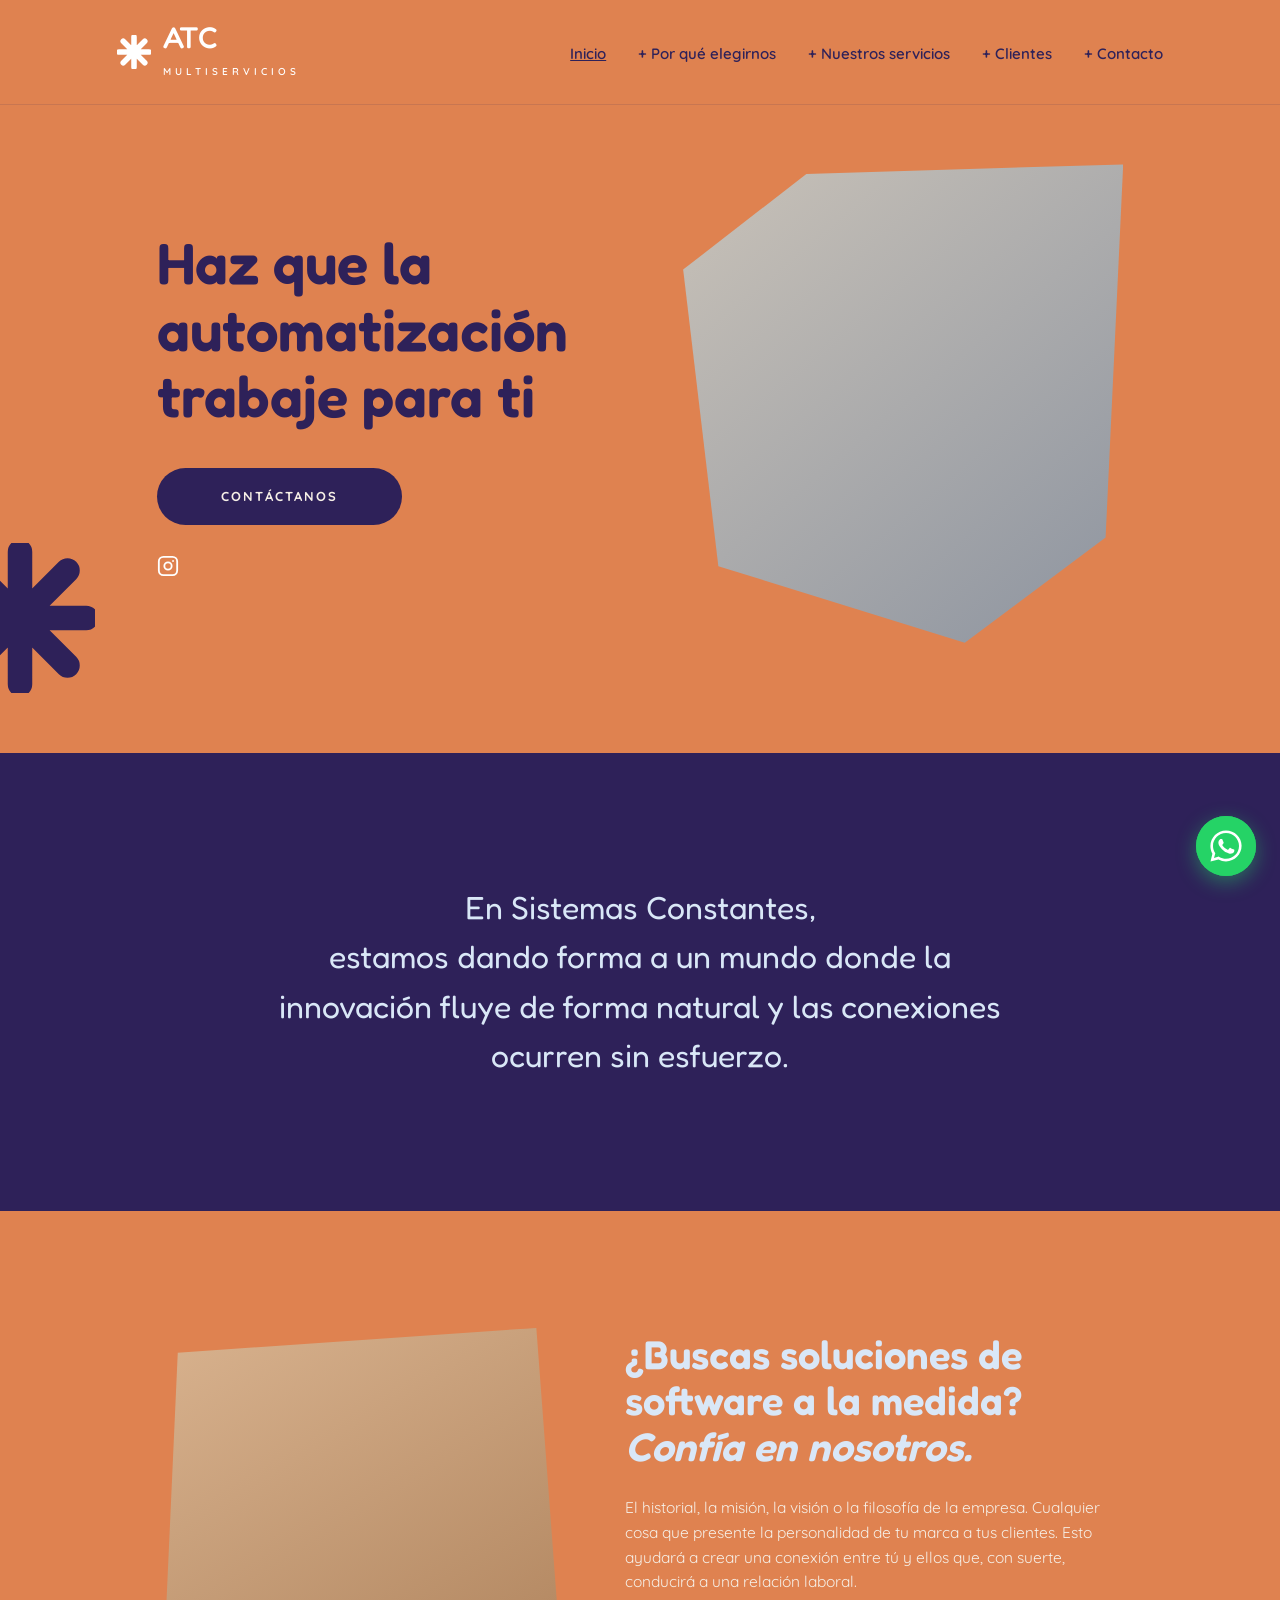
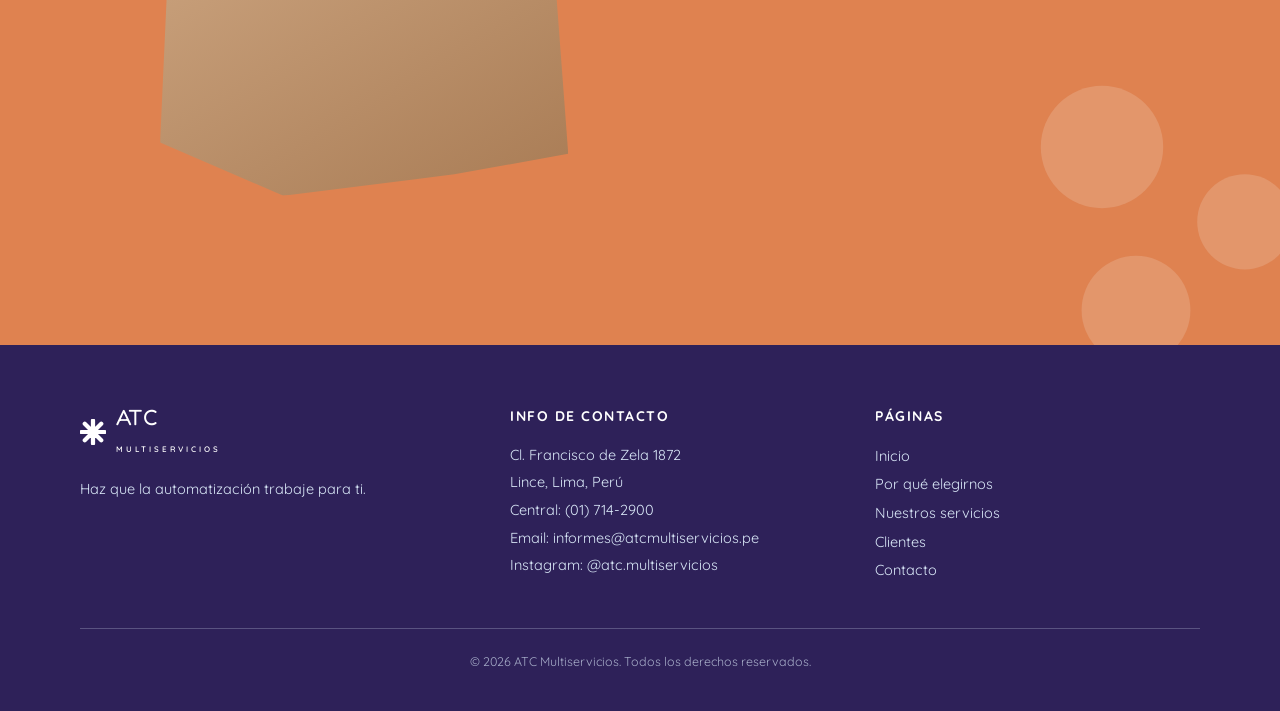
<file: index.html>
<!DOCTYPE html>
<html lang="es">
<head>
<meta charset="UTF-8">
<title>ATC Multiservicios</title>
<meta http-equiv="refresh" content="0; url=inicio/">
<link rel="canonical" href="https://atcmultiservicios.pe/inicio/">
<script>location.replace('inicio/');</script>
</head>
<body>
<p>Redirigiendo a <a href="inicio/">inicio</a>…</p>
</body>
</html>
</file>
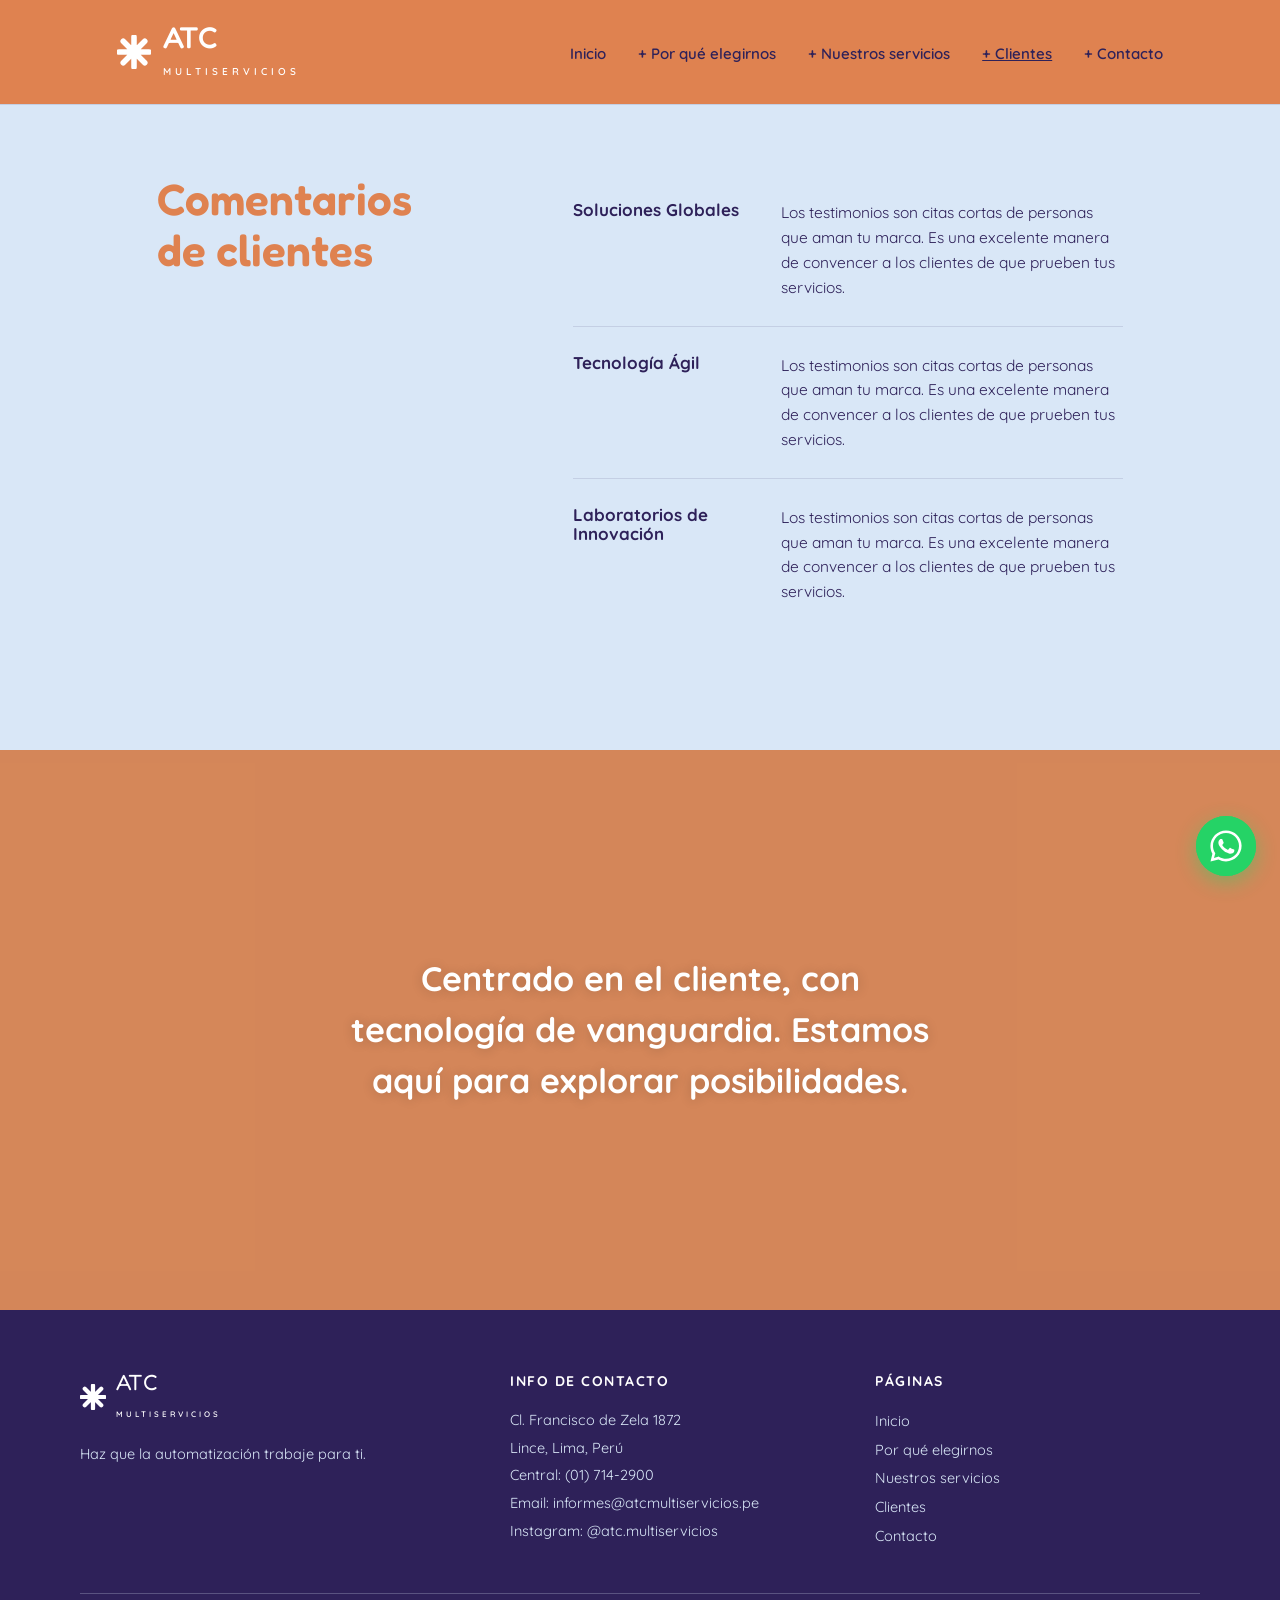
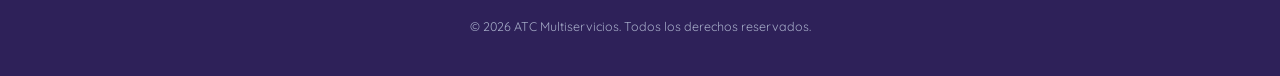
<file: clientes/index.html>
<!DOCTYPE html>
<html lang="es">
<head>
<meta charset="UTF-8">
<meta name="viewport" content="width=device-width, initial-scale=1.0">
<title>Clientes — ATC Multiservicios</title>
<meta name="description" content="Comentarios de clientes de ATC Multiservicios. Centrado en el cliente, con tecnología de vanguardia.">
<link rel="preconnect" href="https://fonts.googleapis.com">
<link rel="preconnect" href="https://fonts.gstatic.com" crossorigin>
<link href="https://fonts.googleapis.com/css2?family=Fredoka:wght@400;500;600&family=Quicksand:wght@400;500;600;700&display=swap" rel="stylesheet">
<link rel="stylesheet" href="../assets/style.css">
</head>
<body class="bg-blue">

<svg width="0" height="0" style="position:absolute">
  <defs>
    <g id="ast">
      <path d="M50 4 v92 M4 50 h92 M17 17 l66 66 M83 17 l-66 66" stroke="currentColor" stroke-width="17" stroke-linecap="round" fill="none" transform="scale(.96)" transform-origin="50 50"/>
    </g>
  </defs>
</svg>

<header>
  <div class="nav">
    <a class="logo" href="../inicio/" aria-label="ATC Multiservicios">
      <svg viewBox="0 0 100 100" fill="none"><use href="#ast" style="color:#fff"/></svg>
      <span><span class="name">ATC</span><br><span class="sub">MULTISERVICIOS</span></span>
    </a>
    <button class="burger" aria-label="Menú">☰</button>
    <nav>
      <ul>
        <li><a href="../inicio/">Inicio</a></li>
        <li><a href="../por-que-elegirnos/">+ Por qué elegirnos</a></li>
        <li><a href="../nuestros-servicios/">+ Nuestros servicios</a></li>
        <li><a href="../clientes/" class="active">+ Clientes</a></li>
        <li><a href="../contacto/">+ Contacto</a></li>
      </ul>
    </nav>
  </div>
</header>

<!-- TESTIMONIOS -->
<section class="testi">
  <div class="wrap">
    <h2>Comentarios<br>de clientes</h2>
    <div>
      <div class="trow"><h3>Soluciones Globales</h3><p>Los testimonios son citas cortas de personas que aman tu marca. Es una excelente manera de convencer a los clientes de que prueben tus servicios.</p></div>
      <div class="trow"><h3>Tecnología Ágil</h3><p>Los testimonios son citas cortas de personas que aman tu marca. Es una excelente manera de convencer a los clientes de que prueben tus servicios.</p></div>
      <div class="trow"><h3>Laboratorios de Innovación</h3><p>Los testimonios son citas cortas de personas que aman tu marca. Es una excelente manera de convencer a los clientes de que prueben tus servicios.</p></div>
    </div>
  </div>
</section>

<!-- CITA CON FOTO -->
<section class="photoquote">
  <img src="https://images.unsplash.com/photo-1543269664-56d93c1b41a6?w=1600&q=75&fit=crop" alt="" loading="lazy" onerror="this.remove()">
  <p>Centrado en el cliente, con tecnología de vanguardia. Estamos aquí para explorar posibilidades.</p>
</section>

<footer>
  <div class="finner">
    <div>
      <div class="flogo">
        <svg viewBox="0 0 100 100" fill="none"><use href="#ast" style="color:#fff"/></svg>
        <span><span class="name">ATC</span><br><span class="sub">MULTISERVICIOS</span></span>
      </div>
      <p>Haz que la automatización trabaje para ti.</p>
    </div>
    <div>
      <h4>Info de contacto</h4>
      <p>Cl. Francisco de Zela 1872<br>Lince, Lima, Perú<br>Central: <a href="tel:+5117142900">(01) 714-2900</a><br>Email: <a href="mailto:informes@atcmultiservicios.pe">informes@atcmultiservicios.pe</a><br><a href="https://www.instagram.com/atc.multiservicios/" target="_blank" rel="noopener">Instagram: @atc.multiservicios</a></p>
    </div>
    <div>
      <h4>Páginas</h4>
      <ul>
        <li><a href="../inicio/">Inicio</a></li>
        <li><a href="../por-que-elegirnos/">Por qué elegirnos</a></li>
        <li><a href="../nuestros-servicios/">Nuestros servicios</a></li>
        <li><a href="../clientes/">Clientes</a></li>
        <li><a href="../contacto/">Contacto</a></li>
      </ul>
    </div>
  </div>
  <div class="copy">© 2026 ATC Multiservicios. Todos los derechos reservados.</div>
</footer>

<!-- BOTÓN WHATSAPP -->
<a class="wa-btn" href="https://api.whatsapp.com/send?phone=51977757075&text=Hola%20quisiera%20realizar%20una%20consulta" target="_blank" rel="noopener" aria-label="Escríbenos por WhatsApp">
  <span class="tip">¿Consultas? Escríbenos</span>
  <span class="bubble"><svg viewBox="0 0 32 32"><path d="M16 .4C7.4.4.4 7.4.4 16c0 2.8.7 5.4 2 7.8L.5 31.6l8-2.1c2.3 1.2 4.8 1.9 7.5 1.9 8.6 0 15.6-7 15.6-15.6S24.6.4 16 .4zm0 28.3c-2.4 0-4.7-.6-6.7-1.8l-.5-.3-4.8 1.3 1.3-4.6-.3-.5c-1.3-2-2-4.4-2-6.8C3 8.8 8.8 3 16 3s13 5.8 13 13-5.8 12.7-13 12.7zm7.1-9.5c-.4-.2-2.3-1.1-2.6-1.3-.4-.1-.6-.2-.9.2-.3.4-1 1.3-1.2 1.5-.2.3-.4.3-.8.1-.4-.2-1.6-.6-3.1-1.9-1.1-1-1.9-2.2-2.1-2.6-.2-.4 0-.6.2-.8l.6-.7c.2-.2.3-.4.4-.6.1-.3 0-.5 0-.7l-1.2-2.8c-.3-.7-.6-.6-.9-.6h-.7c-.3 0-.7.1-1 .5-.4.4-1.4 1.3-1.4 3.2s1.4 3.8 1.6 4c.2.3 2.8 4.2 6.7 5.9.9.4 1.7.6 2.2.8.9.3 1.8.3 2.5.2.8-.1 2.3-1 2.7-1.9.3-.9.3-1.7.2-1.9-.1-.2-.4-.3-.8-.5z"/></svg></span>
</a>

<script src="../assets/site.js"></script>
</body>
</html>
</file>
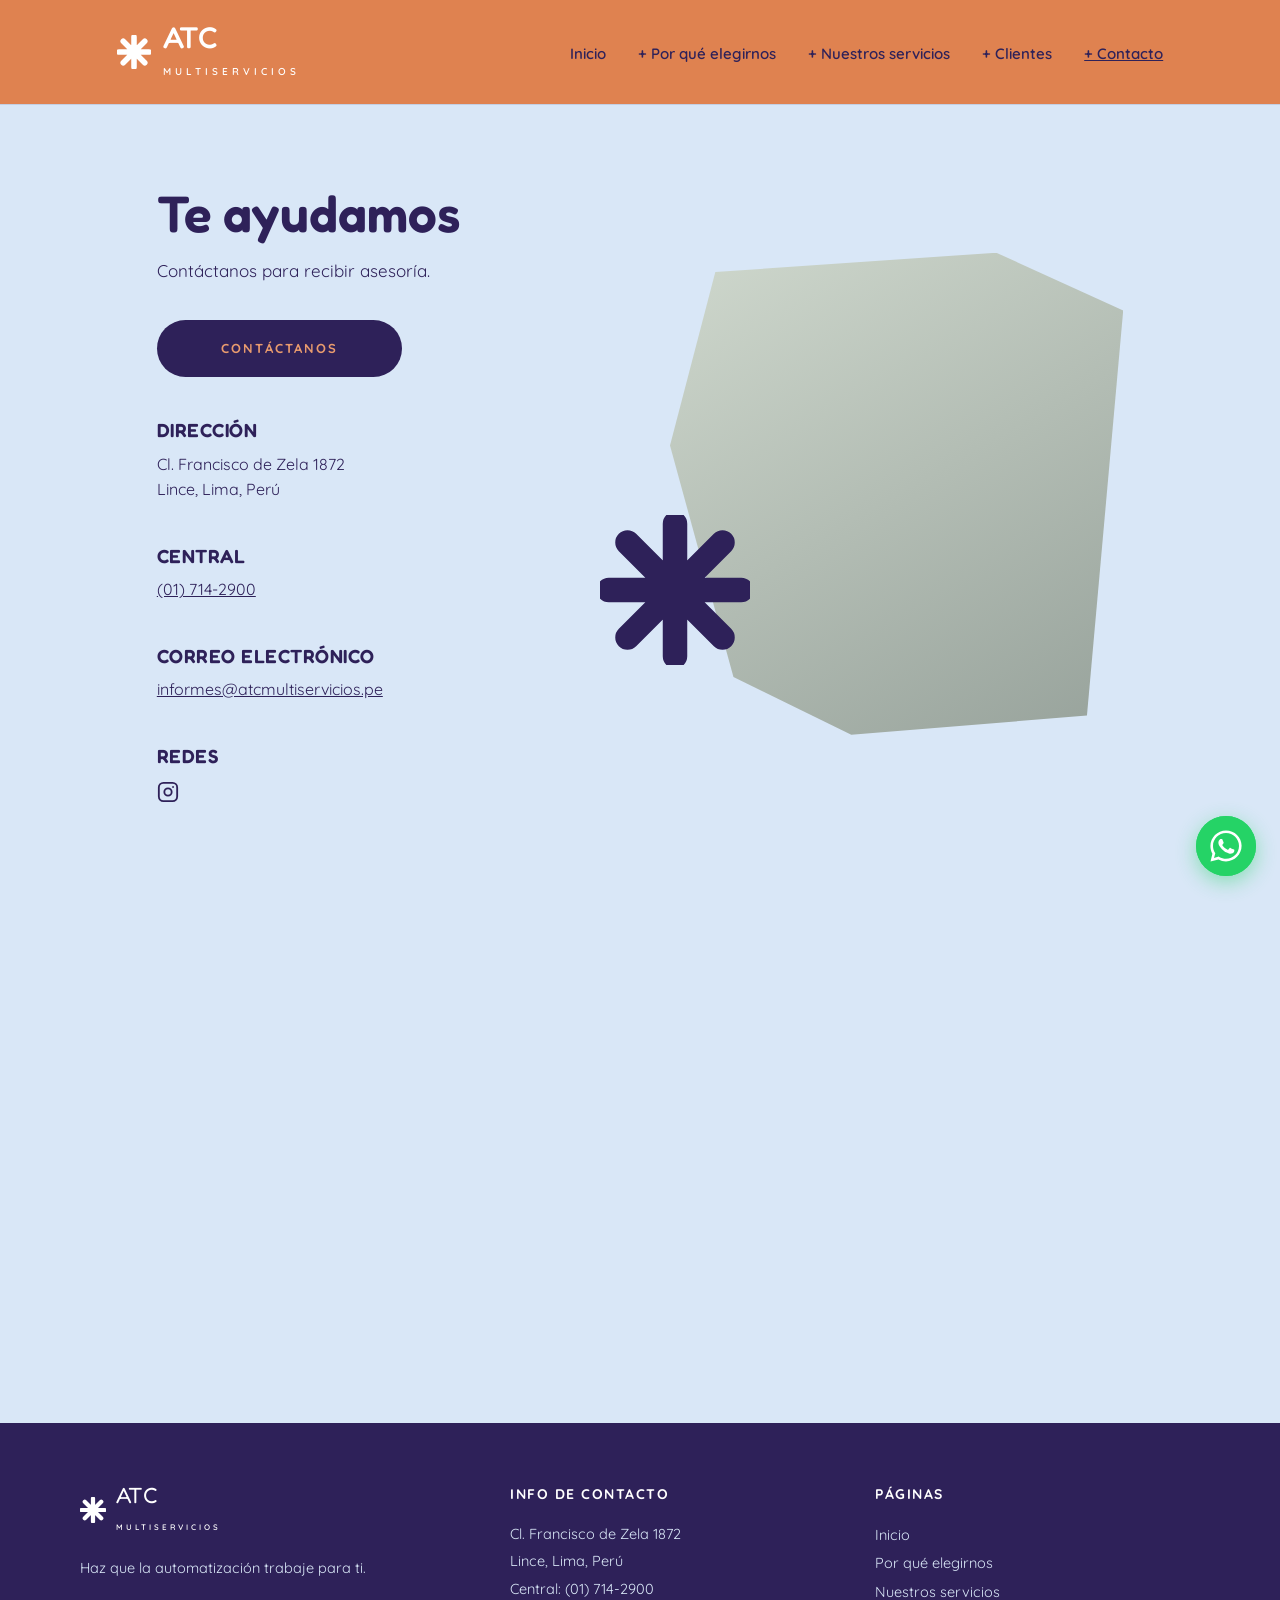
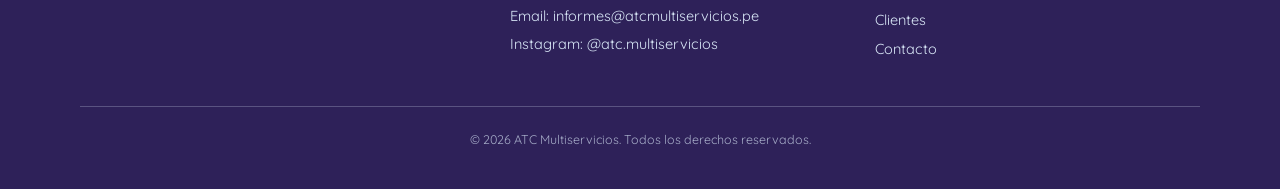
<file: contacto/index.html>
<!DOCTYPE html>
<html lang="es">
<head>
<meta charset="UTF-8">
<meta name="viewport" content="width=device-width, initial-scale=1.0">
<title>Contacto — ATC Multiservicios</title>
<meta name="description" content="Contáctanos: Cl. Francisco de Zela 1872, Lince, Lima. Central (01) 714-2900 · informes@atcmultiservicios.pe">
<link rel="preconnect" href="https://fonts.googleapis.com">
<link rel="preconnect" href="https://fonts.gstatic.com" crossorigin>
<link href="https://fonts.googleapis.com/css2?family=Fredoka:wght@400;500;600&family=Quicksand:wght@400;500;600;700&display=swap" rel="stylesheet">
<link rel="stylesheet" href="../assets/style.css">
</head>
<body class="bg-blue">

<svg width="0" height="0" style="position:absolute">
  <defs>
    <g id="ast">
      <path d="M50 4 v92 M4 50 h92 M17 17 l66 66 M83 17 l-66 66" stroke="currentColor" stroke-width="17" stroke-linecap="round" fill="none" transform="scale(.96)" transform-origin="50 50"/>
    </g>
  </defs>
</svg>

<header>
  <div class="nav">
    <a class="logo" href="../inicio/" aria-label="ATC Multiservicios">
      <svg viewBox="0 0 100 100" fill="none"><use href="#ast" style="color:#fff"/></svg>
      <span><span class="name">ATC</span><br><span class="sub">MULTISERVICIOS</span></span>
    </a>
    <button class="burger" aria-label="Menú">☰</button>
    <nav>
      <ul>
        <li><a href="../inicio/">Inicio</a></li>
        <li><a href="../por-que-elegirnos/">+ Por qué elegirnos</a></li>
        <li><a href="../nuestros-servicios/">+ Nuestros servicios</a></li>
        <li><a href="../clientes/">+ Clientes</a></li>
        <li><a href="../contacto/" class="active">+ Contacto</a></li>
      </ul>
    </nav>
  </div>
</header>

<!-- CONTACTO -->
<section class="contact">
  <div class="wrap">
    <div>
      <h2>Te ayudamos</h2>
      <p class="lead">Contáctanos para recibir asesoría.</p>
      <a class="btn" href="mailto:informes@atcmultiservicios.pe">Contáctanos</a>
      <div class="clabel">DIRECCIÓN</div>
      <div class="cval">Cl. Francisco de Zela 1872<br>Lince, Lima, Perú</div>
      <div class="clabel">CENTRAL</div>
      <div class="cval"><a href="tel:+5117142900">(01) 714-2900</a></div>
      <div class="clabel">CORREO ELECTRÓNICO</div>
      <div class="cval"><a href="mailto:informes@atcmultiservicios.pe">informes@atcmultiservicios.pe</a></div>
      <div class="clabel">REDES</div>
      <div class="social">
        <a href="https://www.instagram.com/atc.multiservicios/" target="_blank" rel="noopener" aria-label="Instagram"><svg viewBox="0 0 24 24" fill="none" stroke="currentColor" stroke-width="2" width="22" height="22"><rect x="2" y="2" width="20" height="20" rx="5"/><circle cx="12" cy="12" r="4"/><circle cx="17.5" cy="6.5" r="1" fill="currentColor" stroke="none"/></svg></a>
      </div>
    </div>
    <div class="cimg">
      <div class="ph"><img src="https://images.unsplash.com/photo-1556740738-b6a63e27c4df?w=900&q=75&fit=crop" alt="Atención personalizada" loading="lazy" onerror="this.remove()"></div>
      <svg class="asterisk" viewBox="0 0 100 100" fill="none"><use href="#ast"/></svg>
    </div>
  </div>
</section>

<!-- MAPA -->
<section class="map">
  <iframe src="https://maps.google.com/maps?q=Cl.%20Francisco%20de%20Zela%201872%2C%20Lince%2C%20Lima%2C%20Per%C3%BA&z=16&ie=UTF8&output=embed" title="Mapa: Cl. Francisco de Zela 1872, Lince" loading="lazy" referrerpolicy="no-referrer-when-downgrade" allowfullscreen></iframe>
</section>

<footer>
  <div class="finner">
    <div>
      <div class="flogo">
        <svg viewBox="0 0 100 100" fill="none"><use href="#ast" style="color:#fff"/></svg>
        <span><span class="name">ATC</span><br><span class="sub">MULTISERVICIOS</span></span>
      </div>
      <p>Haz que la automatización trabaje para ti.</p>
    </div>
    <div>
      <h4>Info de contacto</h4>
      <p>Cl. Francisco de Zela 1872<br>Lince, Lima, Perú<br>Central: <a href="tel:+5117142900">(01) 714-2900</a><br>Email: <a href="mailto:informes@atcmultiservicios.pe">informes@atcmultiservicios.pe</a><br><a href="https://www.instagram.com/atc.multiservicios/" target="_blank" rel="noopener">Instagram: @atc.multiservicios</a></p>
    </div>
    <div>
      <h4>Páginas</h4>
      <ul>
        <li><a href="../inicio/">Inicio</a></li>
        <li><a href="../por-que-elegirnos/">Por qué elegirnos</a></li>
        <li><a href="../nuestros-servicios/">Nuestros servicios</a></li>
        <li><a href="../clientes/">Clientes</a></li>
        <li><a href="../contacto/">Contacto</a></li>
      </ul>
    </div>
  </div>
  <div class="copy">© 2026 ATC Multiservicios. Todos los derechos reservados.</div>
</footer>

<!-- BOTÓN WHATSAPP -->
<a class="wa-btn" href="https://api.whatsapp.com/send?phone=51977757075&text=Hola%20quisiera%20realizar%20una%20consulta" target="_blank" rel="noopener" aria-label="Escríbenos por WhatsApp">
  <span class="tip">¿Consultas? Escríbenos</span>
  <span class="bubble"><svg viewBox="0 0 32 32"><path d="M16 .4C7.4.4.4 7.4.4 16c0 2.8.7 5.4 2 7.8L.5 31.6l8-2.1c2.3 1.2 4.8 1.9 7.5 1.9 8.6 0 15.6-7 15.6-15.6S24.6.4 16 .4zm0 28.3c-2.4 0-4.7-.6-6.7-1.8l-.5-.3-4.8 1.3 1.3-4.6-.3-.5c-1.3-2-2-4.4-2-6.8C3 8.8 8.8 3 16 3s13 5.8 13 13-5.8 12.7-13 12.7zm7.1-9.5c-.4-.2-2.3-1.1-2.6-1.3-.4-.1-.6-.2-.9.2-.3.4-1 1.3-1.2 1.5-.2.3-.4.3-.8.1-.4-.2-1.6-.6-3.1-1.9-1.1-1-1.9-2.2-2.1-2.6-.2-.4 0-.6.2-.8l.6-.7c.2-.2.3-.4.4-.6.1-.3 0-.5 0-.7l-1.2-2.8c-.3-.7-.6-.6-.9-.6h-.7c-.3 0-.7.1-1 .5-.4.4-1.4 1.3-1.4 3.2s1.4 3.8 1.6 4c.2.3 2.8 4.2 6.7 5.9.9.4 1.7.6 2.2.8.9.3 1.8.3 2.5.2.8-.1 2.3-1 2.7-1.9.3-.9.3-1.7.2-1.9-.1-.2-.4-.3-.8-.5z"/></svg></span>
</a>

<script src="../assets/site.js"></script>
</body>
</html>
</file>
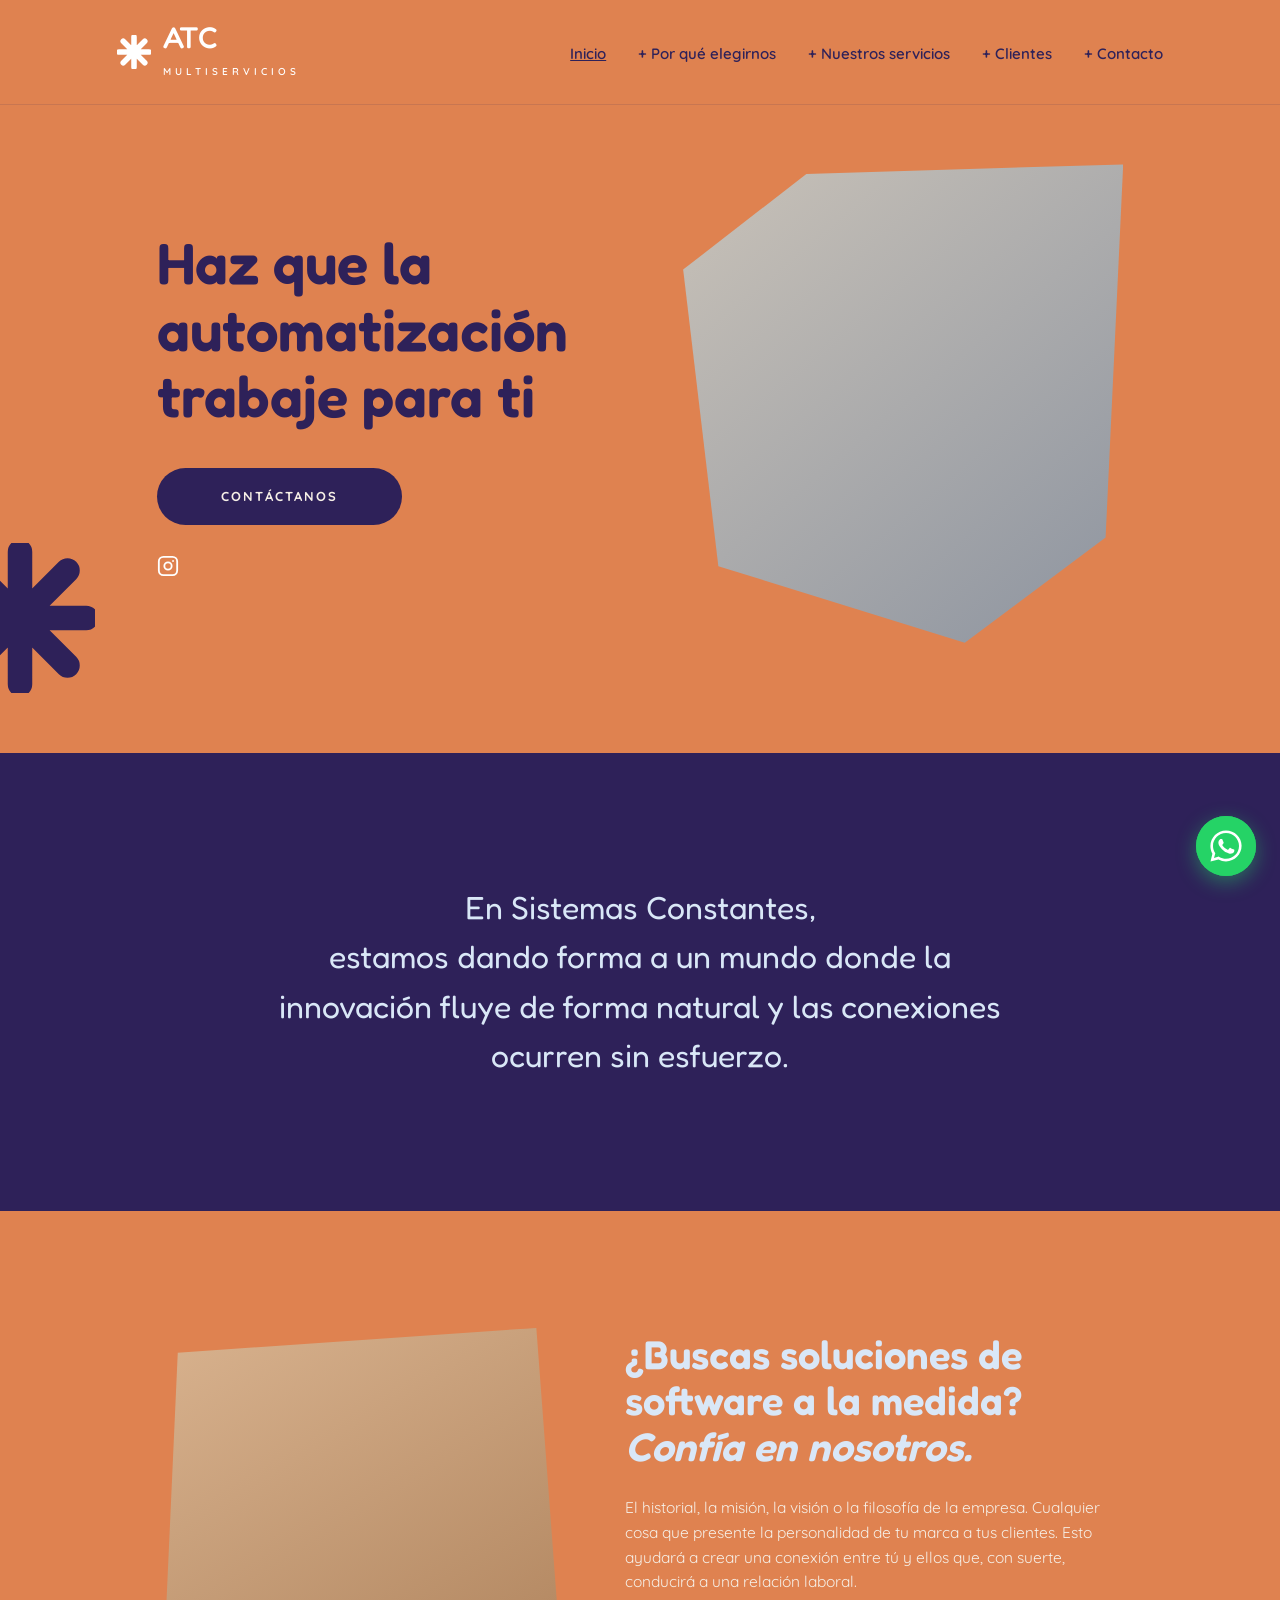
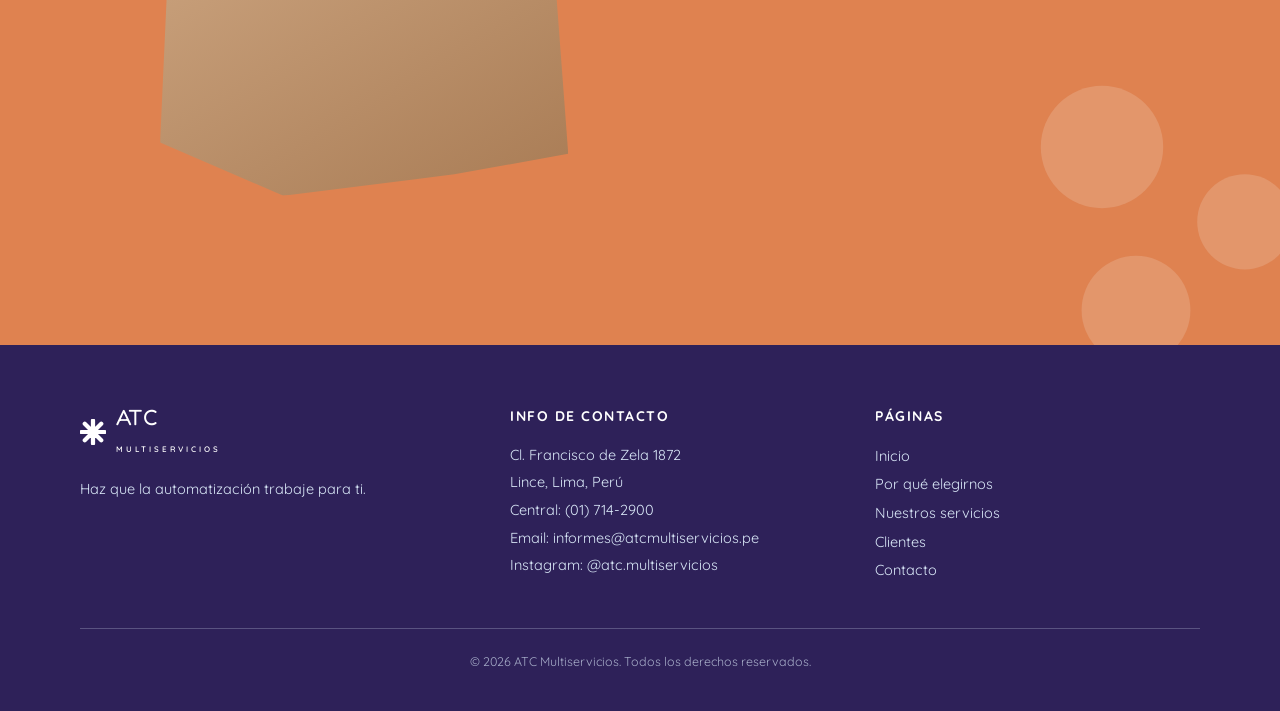
<file: inicio/index.html>
<!DOCTYPE html>
<html lang="es">
<head>
<meta charset="UTF-8">
<meta name="viewport" content="width=device-width, initial-scale=1.0">
<title>ATC Multiservicios — Haz que la automatización trabaje para ti</title>
<meta name="description" content="ATC Multiservicios: soluciones de software a la medida, automatización y soporte confiable en Lima, Perú.">
<link rel="preconnect" href="https://fonts.googleapis.com">
<link rel="preconnect" href="https://fonts.gstatic.com" crossorigin>
<link href="https://fonts.googleapis.com/css2?family=Fredoka:wght@400;500;600&family=Quicksand:wght@400;500;600;700&display=swap" rel="stylesheet">
<link rel="stylesheet" href="../assets/style.css">
</head>
<body>

<svg width="0" height="0" style="position:absolute">
  <defs>
    <g id="ast">
      <path d="M50 4 v92 M4 50 h92 M17 17 l66 66 M83 17 l-66 66" stroke="currentColor" stroke-width="17" stroke-linecap="round" fill="none" transform="scale(.96)" transform-origin="50 50"/>
    </g>
  </defs>
</svg>

<header>
  <div class="nav">
    <a class="logo" href="../inicio/" aria-label="ATC Multiservicios">
      <svg viewBox="0 0 100 100" fill="none"><use href="#ast" style="color:#fff"/></svg>
      <span><span class="name">ATC</span><br><span class="sub">MULTISERVICIOS</span></span>
    </a>
    <button class="burger" aria-label="Menú">☰</button>
    <nav>
      <ul>
        <li><a href="../inicio/" class="active">Inicio</a></li>
        <li><a href="../por-que-elegirnos/">+ Por qué elegirnos</a></li>
        <li><a href="../nuestros-servicios/">+ Nuestros servicios</a></li>
        <li><a href="../clientes/">+ Clientes</a></li>
        <li><a href="../contacto/">+ Contacto</a></li>
      </ul>
    </nav>
  </div>
</header>

<!-- HERO -->
<section class="hero">
  <div class="wrap">
    <div>
      <h1>Haz que la automatización trabaje para ti</h1>
      <a class="btn" href="../contacto/">Contáctanos</a>
      <div class="social">
        <a href="https://www.instagram.com/atc.multiservicios/" target="_blank" rel="noopener" aria-label="Instagram"><svg viewBox="0 0 24 24" fill="none" stroke="currentColor" stroke-width="2"><rect x="2" y="2" width="20" height="20" rx="5"/><circle cx="12" cy="12" r="4"/><circle cx="17.5" cy="6.5" r="1" fill="currentColor" stroke="none"/></svg></a>
      </div>
    </div>
    <div class="collage">
      <div class="ph"><img src="https://images.unsplash.com/photo-1573496359142-b8d87734a5a2?w=900&q=75&fit=crop" alt="Agente de atención al cliente" loading="eager" onerror="this.remove()"></div>
    </div>
    <svg class="asterisk" viewBox="0 0 100 100" fill="none"><use href="#ast"/></svg>
  </div>
</section>

<!-- CITA -->
<section class="quote">
  <p>En Sistemas Constantes,<br>estamos dando forma a un mundo donde la innovación fluye de forma natural y las conexiones ocurren sin esfuerzo.</p>
</section>

<!-- SOFTWARE A LA MEDIDA -->
<section class="software">
  <div class="wrap">
    <div class="tilt"><img src="https://images.unsplash.com/photo-1522202176988-66273c2fd55f?w=900&q=75&fit=crop" alt="Profesional trabajando" loading="lazy" onerror="this.remove()"></div>
    <div>
      <h2>¿Buscas soluciones de software a la medida?<br><em>Confía en nosotros.</em></h2>
      <p>El historial, la misión, la visión o la filosofía de la empresa. Cualquier cosa que presente la personalidad de tu marca a tus clientes. Esto ayudará a crear una conexión entre tú y ellos que, con suerte, conducirá a una relación laboral.</p>
    </div>
  </div>
  <svg class="deco" viewBox="0 0 100 100" fill="currentColor"><circle cx="30" cy="30" r="18"/><circle cx="72" cy="52" r="14"/><circle cx="40" cy="78" r="16"/></svg>
</section>

<footer>
  <div class="finner">
    <div>
      <div class="flogo">
        <svg viewBox="0 0 100 100" fill="none"><use href="#ast" style="color:#fff"/></svg>
        <span><span class="name">ATC</span><br><span class="sub">MULTISERVICIOS</span></span>
      </div>
      <p>Haz que la automatización trabaje para ti.</p>
    </div>
    <div>
      <h4>Info de contacto</h4>
      <p>Cl. Francisco de Zela 1872<br>Lince, Lima, Perú<br>Central: <a href="tel:+5117142900">(01) 714-2900</a><br>Email: <a href="mailto:informes@atcmultiservicios.pe">informes@atcmultiservicios.pe</a><br><a href="https://www.instagram.com/atc.multiservicios/" target="_blank" rel="noopener">Instagram: @atc.multiservicios</a></p>
    </div>
    <div>
      <h4>Páginas</h4>
      <ul>
        <li><a href="../inicio/">Inicio</a></li>
        <li><a href="../por-que-elegirnos/">Por qué elegirnos</a></li>
        <li><a href="../nuestros-servicios/">Nuestros servicios</a></li>
        <li><a href="../clientes/">Clientes</a></li>
        <li><a href="../contacto/">Contacto</a></li>
      </ul>
    </div>
  </div>
  <div class="copy">© 2026 ATC Multiservicios. Todos los derechos reservados.</div>
</footer>

<!-- BOTÓN WHATSAPP -->
<a class="wa-btn" href="https://api.whatsapp.com/send?phone=51977757075&text=Hola%20quisiera%20realizar%20una%20consulta" target="_blank" rel="noopener" aria-label="Escríbenos por WhatsApp">
  <span class="tip">¿Consultas? Escríbenos</span>
  <span class="bubble"><svg viewBox="0 0 32 32"><path d="M16 .4C7.4.4.4 7.4.4 16c0 2.8.7 5.4 2 7.8L.5 31.6l8-2.1c2.3 1.2 4.8 1.9 7.5 1.9 8.6 0 15.6-7 15.6-15.6S24.6.4 16 .4zm0 28.3c-2.4 0-4.7-.6-6.7-1.8l-.5-.3-4.8 1.3 1.3-4.6-.3-.5c-1.3-2-2-4.4-2-6.8C3 8.8 8.8 3 16 3s13 5.8 13 13-5.8 12.7-13 12.7zm7.1-9.5c-.4-.2-2.3-1.1-2.6-1.3-.4-.1-.6-.2-.9.2-.3.4-1 1.3-1.2 1.5-.2.3-.4.3-.8.1-.4-.2-1.6-.6-3.1-1.9-1.1-1-1.9-2.2-2.1-2.6-.2-.4 0-.6.2-.8l.6-.7c.2-.2.3-.4.4-.6.1-.3 0-.5 0-.7l-1.2-2.8c-.3-.7-.6-.6-.9-.6h-.7c-.3 0-.7.1-1 .5-.4.4-1.4 1.3-1.4 3.2s1.4 3.8 1.6 4c.2.3 2.8 4.2 6.7 5.9.9.4 1.7.6 2.2.8.9.3 1.8.3 2.5.2.8-.1 2.3-1 2.7-1.9.3-.9.3-1.7.2-1.9-.1-.2-.4-.3-.8-.5z"/></svg></span>
</a>

<script src="../assets/site.js"></script>
</body>
</html>
</file>
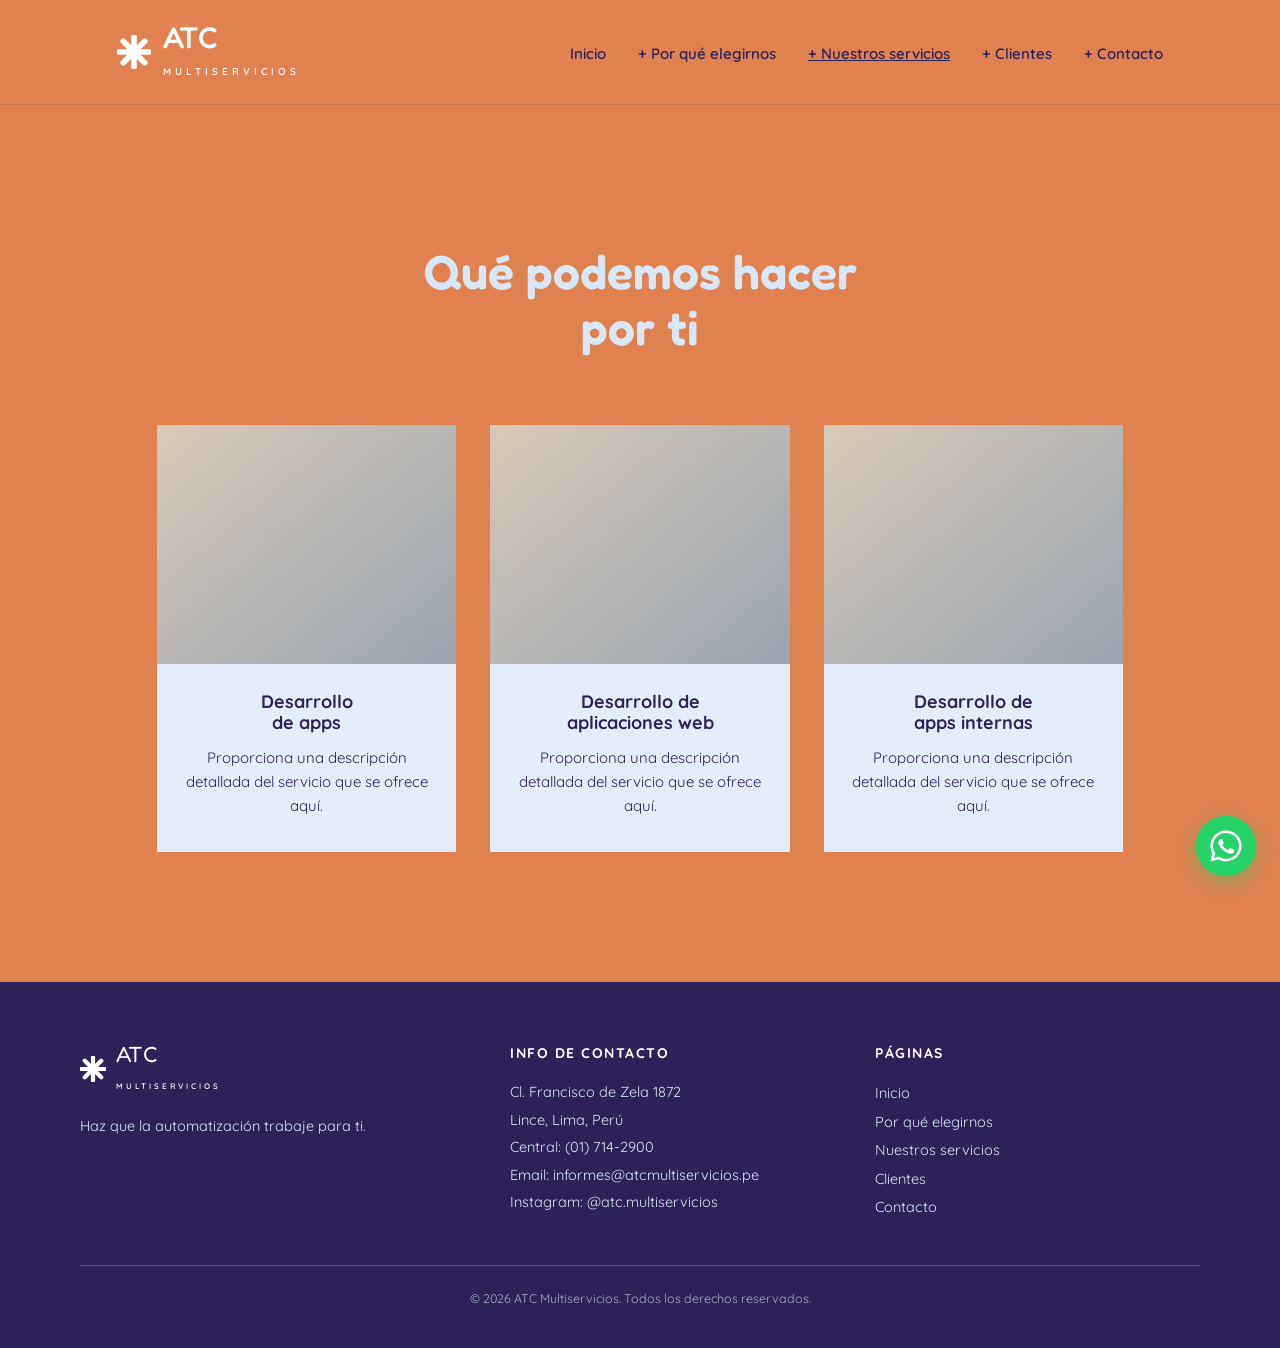
<file: nuestros-servicios/index.html>
<!DOCTYPE html>
<html lang="es">
<head>
<meta charset="UTF-8">
<meta name="viewport" content="width=device-width, initial-scale=1.0">
<title>Nuestros servicios — ATC Multiservicios</title>
<meta name="description" content="Desarrollo de apps, aplicaciones web y apps internas. Conoce los servicios de ATC Multiservicios.">
<link rel="preconnect" href="https://fonts.googleapis.com">
<link rel="preconnect" href="https://fonts.gstatic.com" crossorigin>
<link href="https://fonts.googleapis.com/css2?family=Fredoka:wght@400;500;600&family=Quicksand:wght@400;500;600;700&display=swap" rel="stylesheet">
<link rel="stylesheet" href="../assets/style.css">
</head>
<body>

<svg width="0" height="0" style="position:absolute">
  <defs>
    <g id="ast">
      <path d="M50 4 v92 M4 50 h92 M17 17 l66 66 M83 17 l-66 66" stroke="currentColor" stroke-width="17" stroke-linecap="round" fill="none" transform="scale(.96)" transform-origin="50 50"/>
    </g>
  </defs>
</svg>

<header>
  <div class="nav">
    <a class="logo" href="../inicio/" aria-label="ATC Multiservicios">
      <svg viewBox="0 0 100 100" fill="none"><use href="#ast" style="color:#fff"/></svg>
      <span><span class="name">ATC</span><br><span class="sub">MULTISERVICIOS</span></span>
    </a>
    <button class="burger" aria-label="Menú">☰</button>
    <nav>
      <ul>
        <li><a href="../inicio/">Inicio</a></li>
        <li><a href="../por-que-elegirnos/">+ Por qué elegirnos</a></li>
        <li><a href="../nuestros-servicios/" class="active">+ Nuestros servicios</a></li>
        <li><a href="../clientes/">+ Clientes</a></li>
        <li><a href="../contacto/">+ Contacto</a></li>
      </ul>
    </nav>
  </div>
</header>

<!-- SERVICIOS -->
<section class="services">
  <div class="wrap">
    <div class="page-hero" style="padding-bottom:70px"><h1>Qué podemos hacer<br>por ti</h1></div>
    <div class="cards">
      <div class="card">
        <div class="im"><img src="https://images.unsplash.com/photo-1512941937669-90a1b58e7e9c?w=700&q=75&fit=crop" alt="Desarrollo de apps" loading="lazy" onerror="this.remove()"></div>
        <div class="tx"><h3>Desarrollo<br>de apps</h3><p>Proporciona una descripción detallada del servicio que se ofrece aquí.</p></div>
      </div>
      <div class="card">
        <div class="im"><img src="https://images.unsplash.com/photo-1499951360447-b19be8fe80f5?w=700&q=75&fit=crop" alt="Desarrollo de aplicaciones web" loading="lazy" onerror="this.remove()"></div>
        <div class="tx"><h3>Desarrollo de<br>aplicaciones web</h3><p>Proporciona una descripción detallada del servicio que se ofrece aquí.</p></div>
      </div>
      <div class="card">
        <div class="im"><img src="https://images.unsplash.com/photo-1522071820081-009f0129c71c?w=700&q=75&fit=crop" alt="Desarrollo de apps internas" loading="lazy" onerror="this.remove()"></div>
        <div class="tx"><h3>Desarrollo de<br>apps internas</h3><p>Proporciona una descripción detallada del servicio que se ofrece aquí.</p></div>
      </div>
    </div>
  </div>
</section>

<footer>
  <div class="finner">
    <div>
      <div class="flogo">
        <svg viewBox="0 0 100 100" fill="none"><use href="#ast" style="color:#fff"/></svg>
        <span><span class="name">ATC</span><br><span class="sub">MULTISERVICIOS</span></span>
      </div>
      <p>Haz que la automatización trabaje para ti.</p>
    </div>
    <div>
      <h4>Info de contacto</h4>
      <p>Cl. Francisco de Zela 1872<br>Lince, Lima, Perú<br>Central: <a href="tel:+5117142900">(01) 714-2900</a><br>Email: <a href="mailto:informes@atcmultiservicios.pe">informes@atcmultiservicios.pe</a><br><a href="https://www.instagram.com/atc.multiservicios/" target="_blank" rel="noopener">Instagram: @atc.multiservicios</a></p>
    </div>
    <div>
      <h4>Páginas</h4>
      <ul>
        <li><a href="../inicio/">Inicio</a></li>
        <li><a href="../por-que-elegirnos/">Por qué elegirnos</a></li>
        <li><a href="../nuestros-servicios/">Nuestros servicios</a></li>
        <li><a href="../clientes/">Clientes</a></li>
        <li><a href="../contacto/">Contacto</a></li>
      </ul>
    </div>
  </div>
  <div class="copy">© 2026 ATC Multiservicios. Todos los derechos reservados.</div>
</footer>

<!-- BOTÓN WHATSAPP -->
<a class="wa-btn" href="https://api.whatsapp.com/send?phone=51977757075&text=Hola%20quisiera%20realizar%20una%20consulta" target="_blank" rel="noopener" aria-label="Escríbenos por WhatsApp">
  <span class="tip">¿Consultas? Escríbenos</span>
  <span class="bubble"><svg viewBox="0 0 32 32"><path d="M16 .4C7.4.4.4 7.4.4 16c0 2.8.7 5.4 2 7.8L.5 31.6l8-2.1c2.3 1.2 4.8 1.9 7.5 1.9 8.6 0 15.6-7 15.6-15.6S24.6.4 16 .4zm0 28.3c-2.4 0-4.7-.6-6.7-1.8l-.5-.3-4.8 1.3 1.3-4.6-.3-.5c-1.3-2-2-4.4-2-6.8C3 8.8 8.8 3 16 3s13 5.8 13 13-5.8 12.7-13 12.7zm7.1-9.5c-.4-.2-2.3-1.1-2.6-1.3-.4-.1-.6-.2-.9.2-.3.4-1 1.3-1.2 1.5-.2.3-.4.3-.8.1-.4-.2-1.6-.6-3.1-1.9-1.1-1-1.9-2.2-2.1-2.6-.2-.4 0-.6.2-.8l.6-.7c.2-.2.3-.4.4-.6.1-.3 0-.5 0-.7l-1.2-2.8c-.3-.7-.6-.6-.9-.6h-.7c-.3 0-.7.1-1 .5-.4.4-1.4 1.3-1.4 3.2s1.4 3.8 1.6 4c.2.3 2.8 4.2 6.7 5.9.9.4 1.7.6 2.2.8.9.3 1.8.3 2.5.2.8-.1 2.3-1 2.7-1.9.3-.9.3-1.7.2-1.9-.1-.2-.4-.3-.8-.5z"/></svg></span>
</a>

<script src="../assets/site.js"></script>
</body>
</html>
</file>
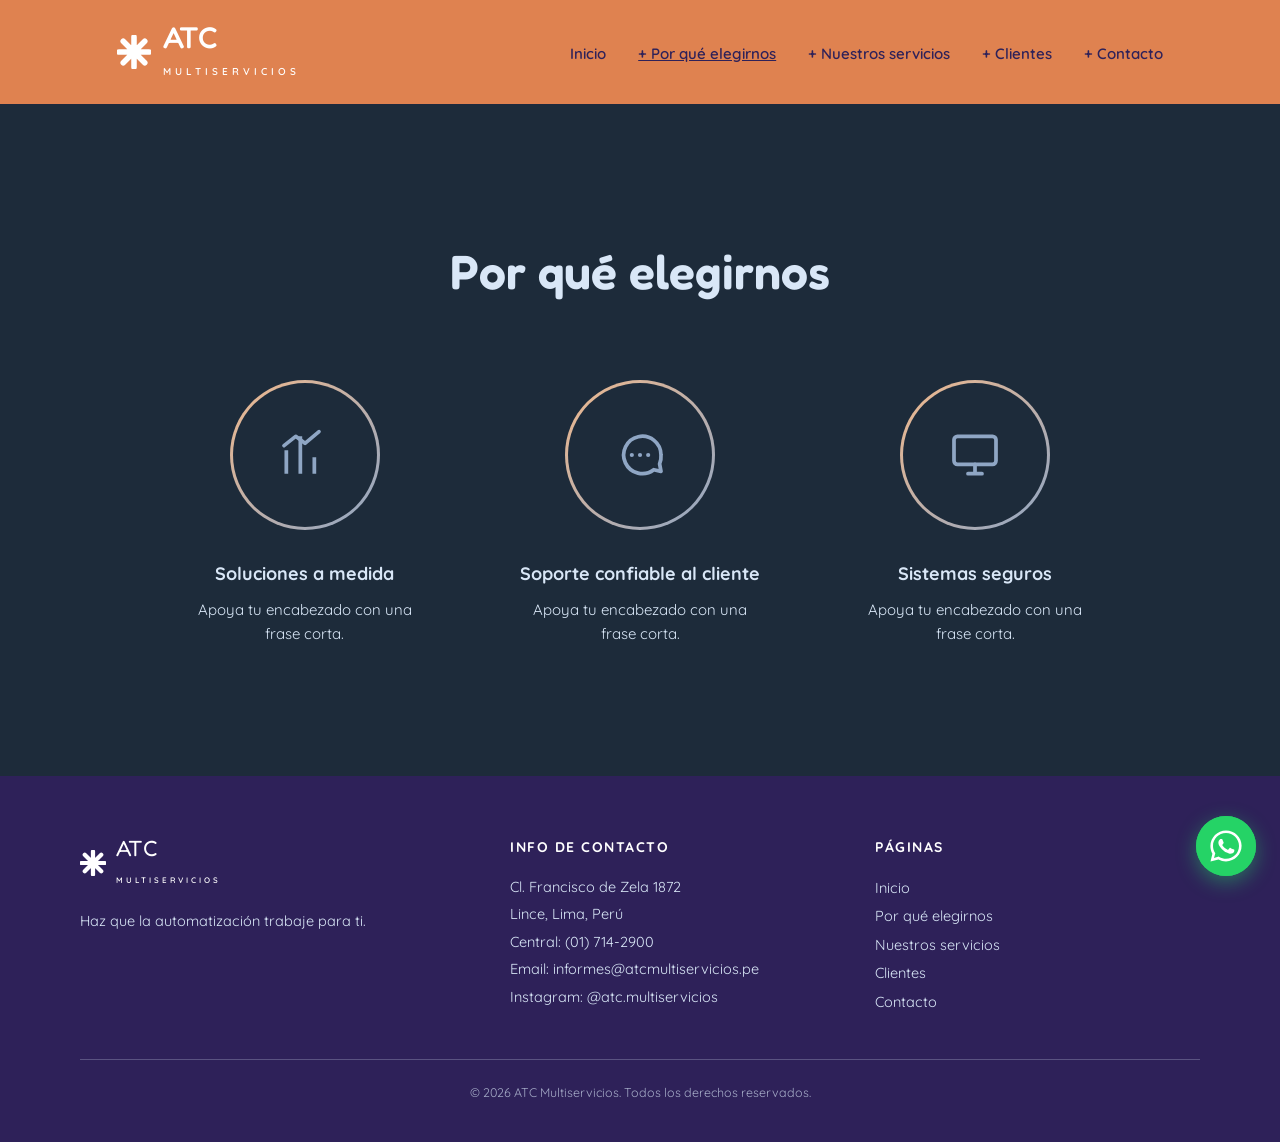
<file: por-que-elegirnos/index.html>
<!DOCTYPE html>
<html lang="es">
<head>
<meta charset="UTF-8">
<meta name="viewport" content="width=device-width, initial-scale=1.0">
<title>Por qué elegirnos — ATC Multiservicios</title>
<meta name="description" content="Soluciones a medida, soporte confiable al cliente y sistemas seguros. Conoce por qué elegir a ATC Multiservicios.">
<link rel="preconnect" href="https://fonts.googleapis.com">
<link rel="preconnect" href="https://fonts.gstatic.com" crossorigin>
<link href="https://fonts.googleapis.com/css2?family=Fredoka:wght@400;500;600&family=Quicksand:wght@400;500;600;700&display=swap" rel="stylesheet">
<link rel="stylesheet" href="../assets/style.css">
</head>
<body class="bg-navy">

<svg width="0" height="0" style="position:absolute">
  <defs>
    <g id="ast">
      <path d="M50 4 v92 M4 50 h92 M17 17 l66 66 M83 17 l-66 66" stroke="currentColor" stroke-width="17" stroke-linecap="round" fill="none" transform="scale(.96)" transform-origin="50 50"/>
    </g>
  </defs>
</svg>

<header>
  <div class="nav">
    <a class="logo" href="../inicio/" aria-label="ATC Multiservicios">
      <svg viewBox="0 0 100 100" fill="none"><use href="#ast" style="color:#fff"/></svg>
      <span><span class="name">ATC</span><br><span class="sub">MULTISERVICIOS</span></span>
    </a>
    <button class="burger" aria-label="Menú">☰</button>
    <nav>
      <ul>
        <li><a href="../inicio/">Inicio</a></li>
        <li><a href="../por-que-elegirnos/" class="active">+ Por qué elegirnos</a></li>
        <li><a href="../nuestros-servicios/">+ Nuestros servicios</a></li>
        <li><a href="../clientes/">+ Clientes</a></li>
        <li><a href="../contacto/">+ Contacto</a></li>
      </ul>
    </nav>
  </div>
</header>

<!-- POR QUÉ ELEGIRNOS -->
<section class="why">
  <div class="wrap">
    <div class="page-hero"><h1>Por qué elegirnos</h1></div>
    <div style="height:70px"></div>
    <div class="feats">
      <div>
        <div class="ring"><svg viewBox="0 0 24 24" fill="none" stroke="currentColor" stroke-width="1.6"><path d="M4 20V10m6 10V4m6 16v-7"/><path d="M3 8l5-4 4 3 6-5" stroke-linecap="round" stroke-linejoin="round"/></svg></div>
        <h3>Soluciones a medida</h3>
        <p>Apoya tu encabezado con una frase corta.</p>
      </div>
      <div>
        <div class="ring"><svg viewBox="0 0 24 24" fill="none" stroke="currentColor" stroke-width="1.6"><path d="M21 12a8 8 0 1 0-3.1 6.3L21 19l-.6-3.2A8 8 0 0 0 21 12z" stroke-linejoin="round"/><circle cx="8.5" cy="12" r=".9" fill="currentColor" stroke="none"/><circle cx="12" cy="12" r=".9" fill="currentColor" stroke="none"/><circle cx="15.5" cy="12" r=".9" fill="currentColor" stroke="none"/></svg></div>
        <h3>Soporte confiable al cliente</h3>
        <p>Apoya tu encabezado con una frase corta.</p>
      </div>
      <div>
        <div class="ring"><svg viewBox="0 0 24 24" fill="none" stroke="currentColor" stroke-width="1.6"><rect x="3" y="4" width="18" height="12" rx="1.5"/><path d="M9 20h6m-3-4v4" stroke-linecap="round"/></svg></div>
        <h3>Sistemas seguros</h3>
        <p>Apoya tu encabezado con una frase corta.</p>
      </div>
    </div>
  </div>
</section>

<footer>
  <div class="finner">
    <div>
      <div class="flogo">
        <svg viewBox="0 0 100 100" fill="none"><use href="#ast" style="color:#fff"/></svg>
        <span><span class="name">ATC</span><br><span class="sub">MULTISERVICIOS</span></span>
      </div>
      <p>Haz que la automatización trabaje para ti.</p>
    </div>
    <div>
      <h4>Info de contacto</h4>
      <p>Cl. Francisco de Zela 1872<br>Lince, Lima, Perú<br>Central: <a href="tel:+5117142900">(01) 714-2900</a><br>Email: <a href="mailto:informes@atcmultiservicios.pe">informes@atcmultiservicios.pe</a><br><a href="https://www.instagram.com/atc.multiservicios/" target="_blank" rel="noopener">Instagram: @atc.multiservicios</a></p>
    </div>
    <div>
      <h4>Páginas</h4>
      <ul>
        <li><a href="../inicio/">Inicio</a></li>
        <li><a href="../por-que-elegirnos/">Por qué elegirnos</a></li>
        <li><a href="../nuestros-servicios/">Nuestros servicios</a></li>
        <li><a href="../clientes/">Clientes</a></li>
        <li><a href="../contacto/">Contacto</a></li>
      </ul>
    </div>
  </div>
  <div class="copy">© 2026 ATC Multiservicios. Todos los derechos reservados.</div>
</footer>

<!-- BOTÓN WHATSAPP -->
<a class="wa-btn" href="https://api.whatsapp.com/send?phone=51977757075&text=Hola%20quisiera%20realizar%20una%20consulta" target="_blank" rel="noopener" aria-label="Escríbenos por WhatsApp">
  <span class="tip">¿Consultas? Escríbenos</span>
  <span class="bubble"><svg viewBox="0 0 32 32"><path d="M16 .4C7.4.4.4 7.4.4 16c0 2.8.7 5.4 2 7.8L.5 31.6l8-2.1c2.3 1.2 4.8 1.9 7.5 1.9 8.6 0 15.6-7 15.6-15.6S24.6.4 16 .4zm0 28.3c-2.4 0-4.7-.6-6.7-1.8l-.5-.3-4.8 1.3 1.3-4.6-.3-.5c-1.3-2-2-4.4-2-6.8C3 8.8 8.8 3 16 3s13 5.8 13 13-5.8 12.7-13 12.7zm7.1-9.5c-.4-.2-2.3-1.1-2.6-1.3-.4-.1-.6-.2-.9.2-.3.4-1 1.3-1.2 1.5-.2.3-.4.3-.8.1-.4-.2-1.6-.6-3.1-1.9-1.1-1-1.9-2.2-2.1-2.6-.2-.4 0-.6.2-.8l.6-.7c.2-.2.3-.4.4-.6.1-.3 0-.5 0-.7l-1.2-2.8c-.3-.7-.6-.6-.9-.6h-.7c-.3 0-.7.1-1 .5-.4.4-1.4 1.3-1.4 3.2s1.4 3.8 1.6 4c.2.3 2.8 4.2 6.7 5.9.9.4 1.7.6 2.2.8.9.3 1.8.3 2.5.2.8-.1 2.3-1 2.7-1.9.3-.9.3-1.7.2-1.9-.1-.2-.4-.3-.8-.5z"/></svg></span>
</a>

<script src="../assets/site.js"></script>
</body>
</html>
</file>
<file: assets/style.css>
:root{
  --orange:#DF8250;
  --orange-soft:#E89B6E;
  --purple:#2E2159;
  --purple-deep:#251A4A;
  --navy:#1D2B3A;
  --blue-light:#D9E7F7;
  --blue-card:#E3EEFA;
  --cream:#F6EFE6;
  --wa:#25D366;
  --heading:'Fredoka',sans-serif;
  --body:'Quicksand',sans-serif;
}
*{margin:0;padding:0;box-sizing:border-box}
html{scroll-behavior:smooth}
body{font-family:var(--body);color:var(--purple);background:var(--orange);font-size:17px;line-height:1.6}
body.bg-navy{background:var(--navy)}
body.bg-blue{background:var(--blue-light)}
h1,h2,h3{font-family:var(--heading);font-weight:600;line-height:1.15}
img{display:block;max-width:100%}
.wrap{max-width:1120px;margin:0 auto;padding:0 6%}

/* ===== Asterisco decorativo ===== */
.asterisk{position:absolute;width:150px;height:150px;color:var(--purple);z-index:2}

/* ===== Nav ===== */
header{position:sticky;top:0;z-index:50;background:var(--orange);box-shadow:0 1px 0 rgba(46,33,89,.12)}
.nav{display:flex;align-items:center;justify-content:space-between;padding:22px 6%;max-width:1200px;margin:0 auto}
.logo{display:flex;align-items:center;gap:12px;text-decoration:none;color:#fff}
.logo svg{width:34px;height:34px}
.logo .name{font-family:var(--heading);font-size:30px;font-weight:500;letter-spacing:1px;line-height:1}
.logo .sub{font-size:10px;letter-spacing:4px;font-weight:600}
nav ul{display:flex;gap:32px;list-style:none}
nav a{color:var(--purple);text-decoration:none;font-weight:600;font-size:15px}
nav a:hover,nav a.active{text-decoration:underline}
.burger{display:none;background:none;border:none;color:var(--purple);font-size:28px;cursor:pointer}

/* ===== Hero ===== */
.hero{position:relative;overflow:hidden;padding:60px 0 110px;background:var(--orange)}
.hero .wrap{display:grid;grid-template-columns:1.05fr .95fr;gap:40px;align-items:center}
.hero h1{font-size:clamp(38px,4.6vw,58px);color:var(--purple)}
.btn{display:inline-block;background:var(--purple);color:var(--cream);font-family:var(--body);font-weight:700;font-size:13px;letter-spacing:2px;text-transform:uppercase;text-decoration:none;padding:18px 64px;border-radius:999px;transition:transform .2s,background .2s}
.btn:hover{background:var(--purple-deep);transform:translateY(-2px)}
.hero .btn{margin:38px 0 30px}
.social{display:flex;gap:14px}
.social a{color:#fff;display:inline-flex}
.social svg{width:22px;height:22px}
.collage{position:relative}
.collage .ph{clip-path:polygon(28% 2%,100% 0,96% 78%,64% 100%,8% 84%,0 22%);aspect-ratio:.92;background:linear-gradient(140deg,#c9c2b8,#8d94a0)}
.collage img{width:100%;height:100%;object-fit:cover}
.hero .asterisk{left:-55px;bottom:60px}

/* ===== Encabezado de página interior ===== */
.page-hero{padding:70px 0 10px;text-align:center}
.page-hero h1{font-size:clamp(34px,4vw,48px);color:var(--blue-light)}

/* ===== Banda de cita ===== */
.quote{background:var(--purple);color:var(--blue-light);text-align:center;padding:130px 6%}
.quote p{font-family:var(--heading);font-weight:400;font-size:clamp(22px,2.6vw,32px);max-width:780px;margin:0 auto;line-height:1.55}

/* ===== Software a la medida ===== */
.software{position:relative;overflow:hidden;padding:120px 0 150px;background:var(--orange)}
.software .wrap{display:grid;grid-template-columns:.9fr 1.1fr;gap:60px;align-items:start}
.tilt{clip-path:polygon(6% 4%,94% 0,100% 92%,72% 96%,30% 100%,0 88%);aspect-ratio:.88;background:linear-gradient(150deg,#d8b28e,#a97c55);transform:rotate(-1deg)}
.tilt img{width:100%;height:100%;object-fit:cover}
.software h2{font-size:clamp(30px,3.2vw,40px);color:var(--blue-light)}
.software h2 em{font-style:italic}
.software p{color:var(--cream);margin-top:26px;max-width:520px;font-size:15.5px}
.software .deco{position:absolute;right:-60px;bottom:-40px;width:340px;height:340px;opacity:.18;color:var(--cream)}

/* ===== Servicios ===== */
.services{padding:70px 0 130px;background:var(--orange)}
.services h2{text-align:center;color:var(--blue-light);font-size:clamp(32px,3.6vw,44px);margin-bottom:70px}
.cards{display:grid;grid-template-columns:repeat(3,1fr);gap:34px}
.card{background:var(--blue-card);display:flex;flex-direction:column}
.card .im{aspect-ratio:1.25;background:linear-gradient(140deg,#d8c9b8,#98a4b0);overflow:hidden}
.card img{width:100%;height:100%;object-fit:cover}
.card .tx{padding:28px 26px 34px;text-align:center}
.card h3{font-family:var(--body);font-weight:700;font-size:18px;margin-bottom:12px}
.card p{font-size:15px}

/* ===== Por qué elegirnos ===== */
.why{background:var(--navy);padding:70px 0 130px}
.why h2{text-align:center;color:var(--blue-light);font-size:clamp(32px,3.6vw,44px);margin-bottom:90px}
.feats{display:grid;grid-template-columns:repeat(3,1fr);gap:40px;text-align:center}
.ring{width:150px;height:150px;margin:0 auto 34px;border-radius:50%;border:3px solid transparent;background:linear-gradient(var(--navy),var(--navy)) padding-box,linear-gradient(135deg,#f0b98d,#8FA6C4) border-box;display:flex;align-items:center;justify-content:center}
.ring svg{width:56px;height:56px;color:#8FA6C4}
.feats h3{font-family:var(--body);font-weight:700;color:var(--blue-light);font-size:18px;margin-bottom:14px}
.feats p{color:var(--blue-light);font-size:15px;max-width:230px;margin:0 auto}

/* ===== Testimonios ===== */
.testi{background:var(--blue-light);padding:70px 0 120px}
.testi .wrap{display:grid;grid-template-columns:.8fr 1.2fr;gap:50px}
.testi h2{color:var(--orange);font-size:clamp(32px,3.6vw,44px)}
.trow{display:grid;grid-template-columns:180px 1fr;gap:28px;padding:26px 0}
.trow + .trow{border-top:1px solid rgba(46,33,89,.12)}
.trow h3{font-family:var(--body);font-weight:700;font-size:17px}
.trow p{font-size:15.5px}

/* ===== Cita con foto ===== */
.photoquote{position:relative;min-height:560px;display:flex;align-items:center;justify-content:center;overflow:hidden;background:#c98d64}
.photoquote img{position:absolute;inset:0;width:100%;height:100%;object-fit:cover}
.photoquote::after{content:"";position:absolute;inset:0;background:rgba(223,130,80,.55)}
.photoquote p{position:relative;z-index:2;color:#fff;font-family:var(--body);font-weight:700;font-size:clamp(24px,3vw,34px);text-align:center;max-width:760px;padding:0 6%;line-height:1.5;text-shadow:0 1px 12px rgba(0,0,0,.18)}

/* ===== Contacto ===== */
.contact{background:var(--blue-light);position:relative;overflow:hidden;padding:80px 0 90px}
.contact .wrap{display:grid;grid-template-columns:1fr 1fr;gap:60px;align-items:center}
.contact h2{font-size:clamp(36px,4vw,52px)}
.contact .lead{margin:14px 0 36px}
.clabel{font-family:var(--heading);font-weight:600;font-size:19px;letter-spacing:.5px;margin-top:38px}
.cval{margin-top:6px;font-size:16px}
.cval a{color:var(--purple)}
.contact .btn{color:var(--orange-soft)}
.contact .social{margin-top:10px}
.contact .social a{color:var(--purple)}
.cimg{position:relative}
.cimg .ph{clip-path:polygon(10% 4%,72% 0,100% 12%,92% 96%,40% 100%,14% 88%,0 40%);aspect-ratio:.94;background:linear-gradient(150deg,#cfd8cd,#97a29b)}
.cimg img{width:100%;height:100%;object-fit:cover}
.cimg .asterisk{left:-70px;bottom:70px}
.map{background:var(--blue-light);padding:0 6% 110px}
.map iframe{width:100%;max-width:1120px;height:420px;border:0;display:block;margin:0 auto;filter:saturate(.9)}

/* ===== Footer ===== */
footer{background:var(--purple);color:var(--blue-light);padding:60px 6% 40px}
.finner{max-width:1120px;margin:0 auto;display:grid;grid-template-columns:1.2fr 1fr 1fr;gap:40px}
footer .flogo{display:flex;align-items:center;gap:10px;color:#fff;margin-bottom:16px}
footer .flogo svg{width:26px;height:26px}
footer .flogo .name{font-family:var(--heading);font-size:22px;letter-spacing:1px;line-height:1}
footer .flogo .sub{font-size:8px;letter-spacing:3px;font-weight:600}
footer h4{font-family:var(--body);font-weight:700;font-size:14px;letter-spacing:1.5px;text-transform:uppercase;margin-bottom:14px;color:#fff}
footer p,footer a{font-size:14.5px;color:var(--blue-light);text-decoration:none;line-height:1.9}
footer a:hover{text-decoration:underline}
footer ul{list-style:none}
.copy{max-width:1120px;margin:44px auto 0;padding-top:22px;border-top:1px solid rgba(217,231,247,.25);font-size:12.5px;color:rgba(217,231,247,.7);text-align:center}

/* ===== Botón WhatsApp ===== */
.wa-btn{position:fixed;right:24px;bottom:24px;z-index:99;display:flex;align-items:center;gap:0;text-decoration:none}
.wa-btn .bubble{width:60px;height:60px;border-radius:50%;background:var(--wa);display:flex;align-items:center;justify-content:center;box-shadow:0 6px 20px rgba(37,211,102,.45);transition:transform .2s;position:relative}
.wa-btn .bubble::before{content:"";position:absolute;inset:0;border-radius:50%;background:var(--wa);animation:wa-pulse 2.4s ease-out infinite;z-index:-1}
.wa-btn:hover .bubble{transform:scale(1.08)}
.wa-btn svg{width:32px;height:32px;fill:#fff}
.wa-btn .tip{background:#fff;color:#1d2b3a;font-size:13.5px;font-weight:600;padding:10px 16px;border-radius:12px;margin-right:12px;box-shadow:0 4px 16px rgba(0,0,0,.15);opacity:0;transform:translateX(8px);transition:opacity .3s,transform .3s;pointer-events:none;white-space:nowrap}
.wa-btn.show-tip .tip,.wa-btn:hover .tip{opacity:1;transform:translateX(0)}
@keyframes wa-pulse{0%{transform:scale(1);opacity:.6}70%{transform:scale(1.55);opacity:0}100%{transform:scale(1.55);opacity:0}}
@media (prefers-reduced-motion:reduce){.wa-btn .bubble::before{animation:none}}

/* ===== Responsive ===== */
@media(max-width:900px){
  .hero .wrap,.software .wrap,.testi .wrap,.contact .wrap{grid-template-columns:1fr}
  .cards,.feats{grid-template-columns:1fr;max-width:420px;margin:0 auto}
  .trow{grid-template-columns:1fr;gap:8px}
  .finner{grid-template-columns:1fr;gap:30px}
  nav ul{display:none;position:absolute;top:100%;left:0;right:0;background:var(--orange);flex-direction:column;gap:0;padding:10px 6% 24px;box-shadow:0 12px 20px rgba(0,0,0,.12)}
  nav ul.open{display:flex}
  nav li{padding:12px 0;border-bottom:1px solid rgba(46,33,89,.15)}
  .burger{display:block}
  .hero{padding-bottom:70px}
  .hero .asterisk,.cimg .asterisk{left:-40px;width:110px;height:110px}
  .wa-btn{right:16px;bottom:16px}
  .wa-btn .tip{display:none}
}
</file>
